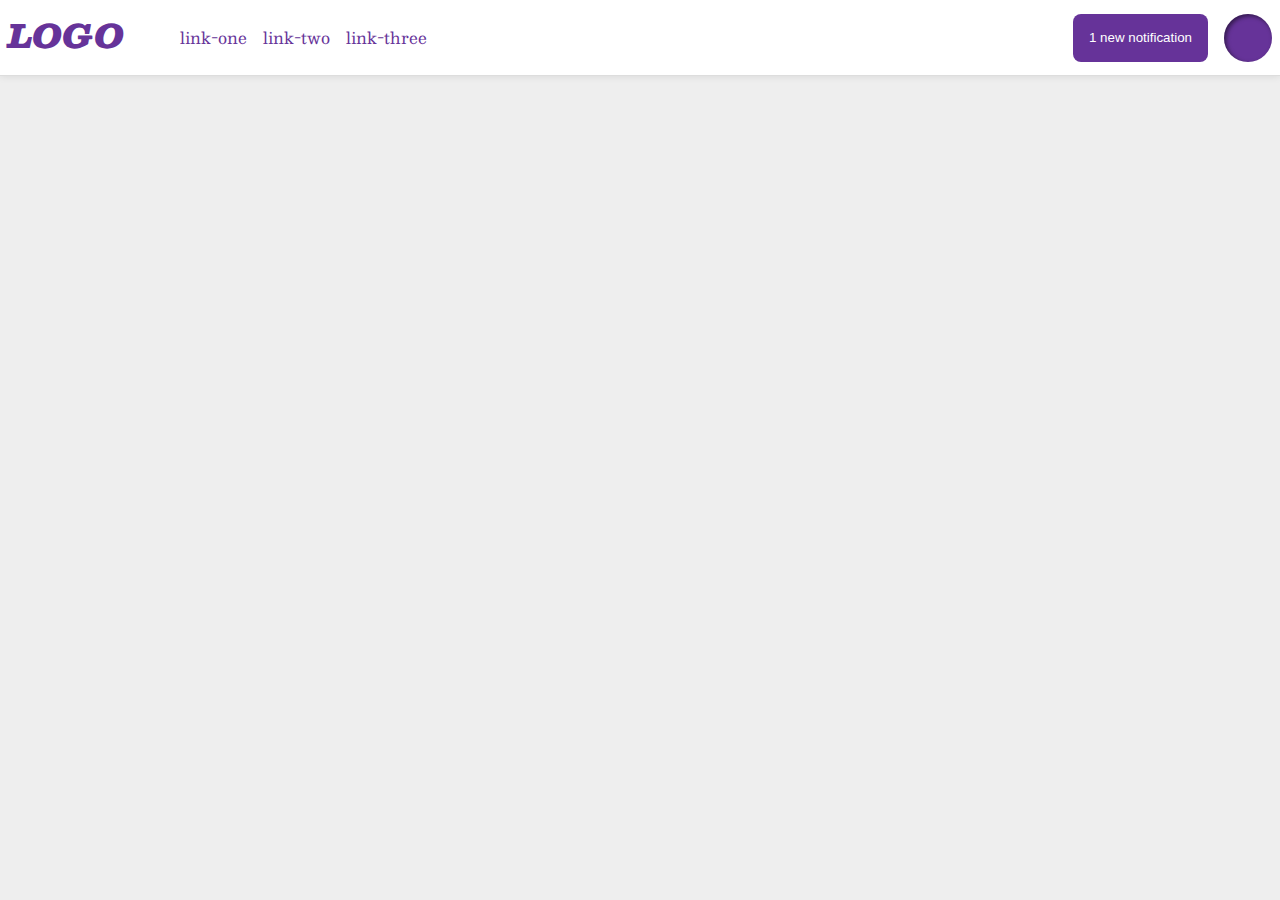
<file: flex/03-flex-header-2/index.html>
<!DOCTYPE html>
<html lang="en">
  <head>
    <meta charset="UTF-8" />
    <meta
      http-equiv="X-UA-Compatible"
      content="IE=edge" />
    <meta
      name="viewport"
      content="width=device-width, initial-scale=1.0" />
    <title>Flex Header 2</title>
    <link
      rel="stylesheet"
      href="style.css" />
  </head>
  <body>
    <div class="header">
      <div class="left">
        <div class="logo">LOGO</div>
        <ul class="links">
          <li><a href="google.com">link-one</a></li>
          <li><a href="google.com">link-two</a></li>
          <li><a href="google.com">link-three</a></li>
        </ul>
      </div>
      <div class="right">
        <button class="notifications">1 new notification</button>
        <div class="profile-image"></div>
      </div>
    </div>      
  </body>
</html>
</file>
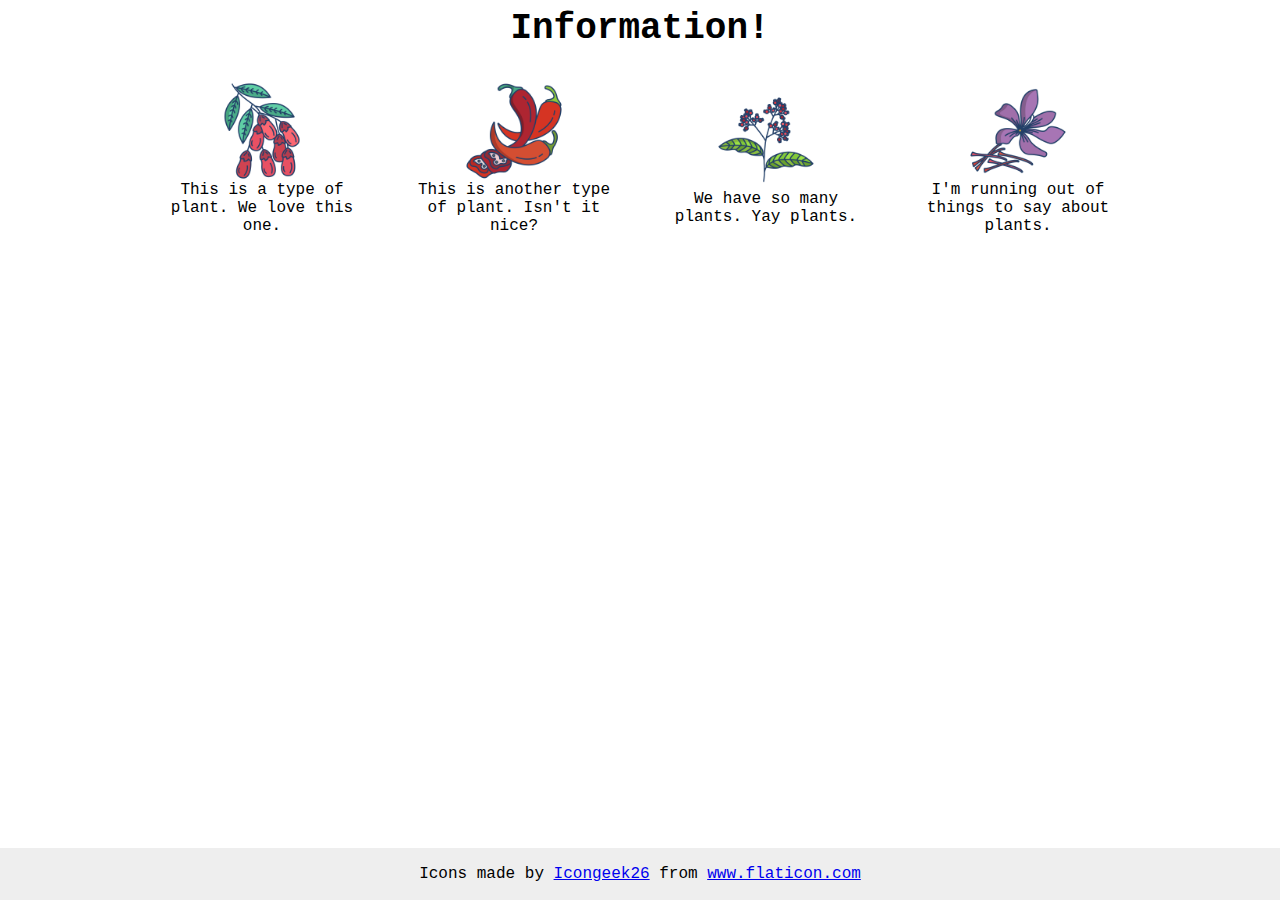
<file: flex/04-flex-information/index.html>
<!DOCTYPE html>
<html lang="en">
  <head>
    <meta charset="UTF-8" />
    <meta
      http-equiv="X-UA-Compatible"
      content="IE=edge" />
    <meta
      name="viewport"
      content="width=device-width, initial-scale=1.0" />
    <title>Information</title>
    <link
      rel="stylesheet"
      href="style.css" />
  </head>
  <body>
    <div class="title">Information!</div>
    <div class="container">
    <div class="item">
      <img
        src="./images/barberry.png"
        alt="barberry" />
      <div class="text">This is a type of plant. We love this one.</div>
    </div>
    <div class="item">
      <img
        src="./images/chilli.png"
        alt="chili" />
      <div class="text">This is another type of plant. Isn't it nice?</div>
    </div>
    <div class="item">
      <img
        src="./images/pepper.png"
        alt="pepper" />
      <div class="text">We have so many plants. Yay plants.</div>
    </div>
    <div class="item">
      <img
        src="./images/saffron.png"
        alt="saffron" />
      <div class="text">I'm running out of things to say about plants.</div>
    </div>
  </div>
    <!-- disregard this section, it's here to give attribution to the creator of these icons -->
    <div class="footer">
      <div>
        Icons made by
        <a
          href="https://www.flaticon.com/authors/icongeek26"
          title="Icongeek26"
          >Icongeek26</a
        >
        from
        <a
          href="https://www.flaticon.com/"
          title="Flaticon"
          >www.flaticon.com</a
        >
      </div>
    </div>
  </body>
</html>
</file>
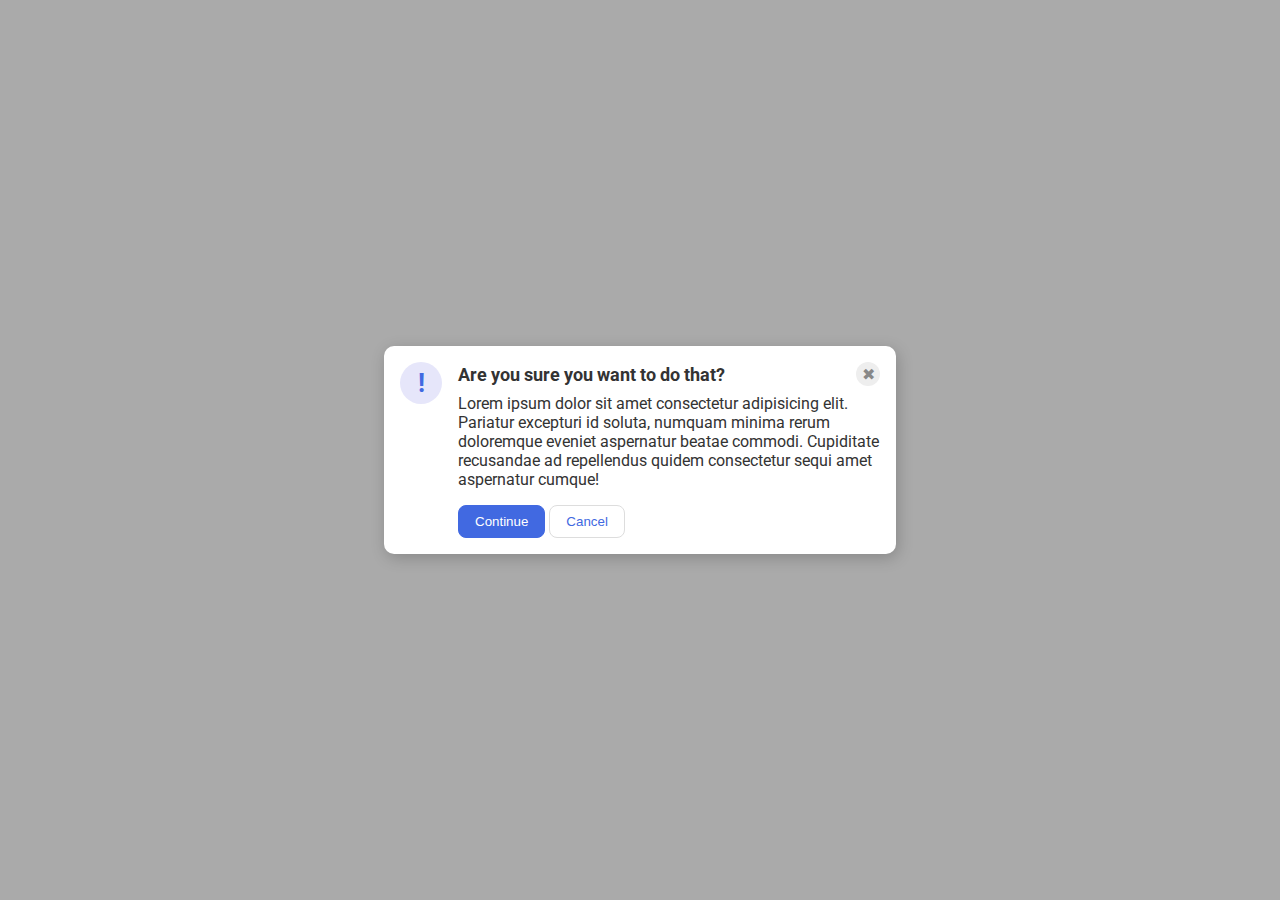
<file: flex/05-flex-modal/index.html>
<!DOCTYPE html>
<html lang="en">
  <head>
    <meta charset="UTF-8" />
    <meta
      http-equiv="X-UA-Compatible"
      content="IE=edge" />
    <meta
      name="viewport"
      content="width=device-width, initial-scale=1.0" />
    <link
      rel="stylesheet"
      href="style.css" />
    <title>Modal</title>
  </head>
  <body>
    <div class="modal">
      <div class="icon">!</div>
      <div class="top">
        <div class="header">Are you sure you want to do that?
        <div class="close-button">✖</div>
      </div>
      <div class="text">
      Lorem ipsum dolor sit amet consectetur adipisicing elit. Pariatur
      excepturi id soluta, numquam minima rerum doloremque eveniet aspernatur
      beatae commodi. Cupiditate recusandae ad repellendus quidem consectetur
      sequi amet aspernatur cumque!</div>

      <button class="continue">Continue</button>
      <button class="cancel">Cancel</button>
      </div>
    </div>
  </body>
</html>
</file>
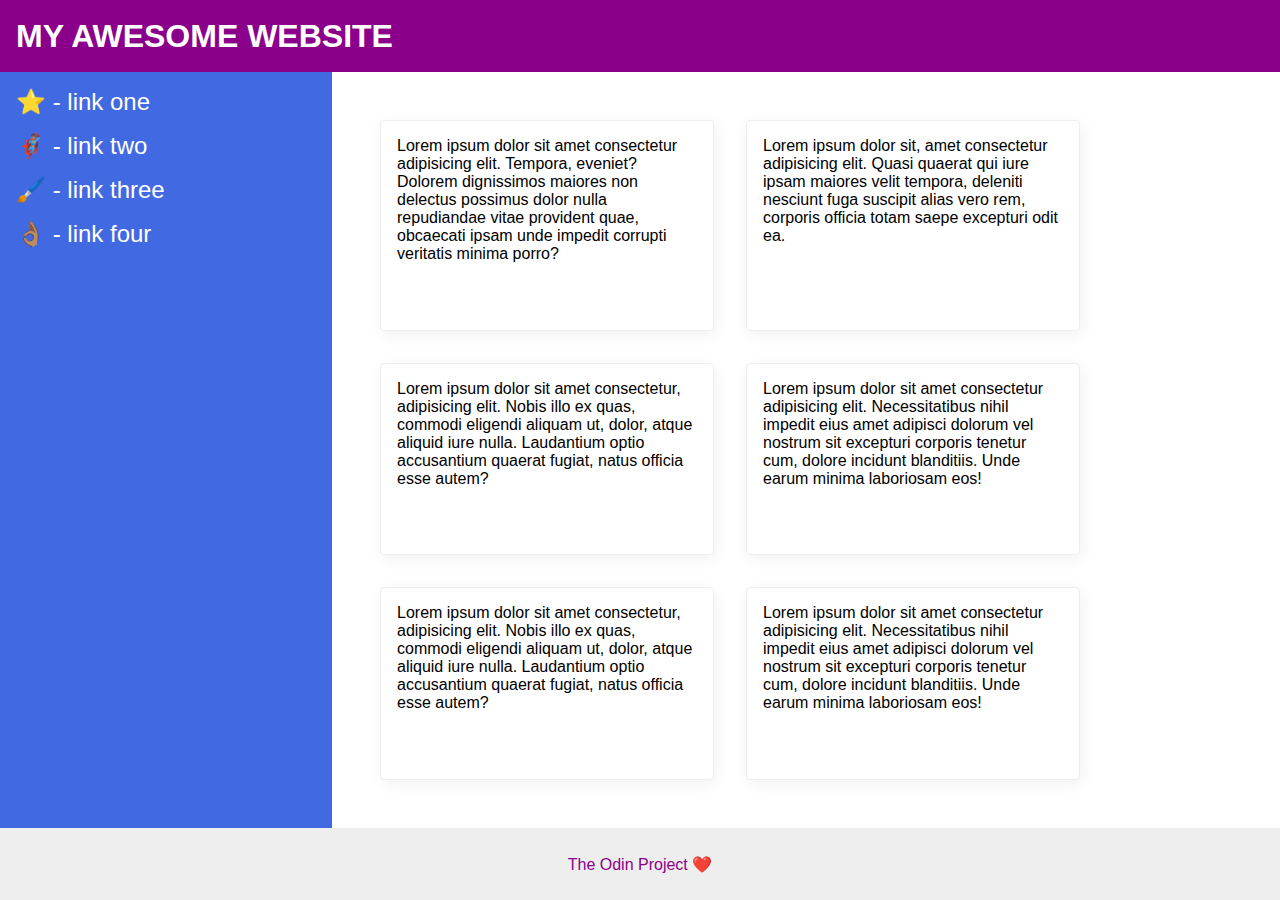
<file: flex/07-flex-layout-2/index.html>
<!DOCTYPE html>
<html lang="en">
  <head>
    <meta charset="UTF-8" />
    <meta
      http-equiv="X-UA-Compatible"
      content="IE=edge" />
    <meta
      name="viewport"
      content="width=device-width, initial-scale=1.0" />
    <title>The Holy Grail</title>
    <link
      rel="stylesheet"
      href="style.css" />
  </head>
  <body>
    <div class="header">MY AWESOME WEBSITE</div>
      <div class="content">
        <div class="sidebar">
          <ul>
            <li><a href="#">⭐ - link one</a></li>
            <li><a href="#">🦸🏽‍♂️ - link two</a></li>
            <li><a href="#">🖌️ - link three</a></li>
            <li><a href="#">👌🏽 - link four</a></li>
          </ul>
        </div>
        <div class="container">
          <div class="card">
            Lorem ipsum dolor sit amet consectetur adipisicing elit. Tempora,
            eveniet? Dolorem dignissimos maiores non delectus possimus dolor nulla
            repudiandae vitae provident quae, obcaecati ipsam unde impedit
            corrupti veritatis minima porro?
          </div>
          <div class="card">
            Lorem ipsum dolor sit, amet consectetur adipisicing elit. Quasi
            quaerat qui iure ipsam maiores velit tempora, deleniti nesciunt fuga
            suscipit alias vero rem, corporis officia totam saepe excepturi odit
            ea.
          </div>
          <div class="card">
            Lorem ipsum dolor sit amet consectetur, adipisicing elit. Nobis illo
            ex quas, commodi eligendi aliquam ut, dolor, atque aliquid iure nulla.
            Laudantium optio accusantium quaerat fugiat, natus officia esse autem?
          </div>
          <div class="card">
            Lorem ipsum dolor sit amet consectetur adipisicing elit.
            Necessitatibus nihil impedit eius amet adipisci dolorum vel nostrum
            sit excepturi corporis tenetur cum, dolore incidunt blanditiis. Unde
            earum minima laboriosam eos!
          </div>
          <div class="card">
            Lorem ipsum dolor sit amet consectetur, adipisicing elit. Nobis illo
            ex quas, commodi eligendi aliquam ut, dolor, atque aliquid iure nulla.
            Laudantium optio accusantium quaerat fugiat, natus officia esse autem?
          </div>
          <div class="card">
            Lorem ipsum dolor sit amet consectetur adipisicing elit.
            Necessitatibus nihil impedit eius amet adipisci dolorum vel nostrum
            sit excepturi corporis tenetur cum, dolore incidunt blanditiis. Unde
            earum minima laboriosam eos!
          </div>
        </div>
      </div>
    <div class="footer">The Odin Project ❤️</div>
  </body>
</html>
</file>
<file: flex/03-flex-header-2/style.css>
/* this is some magical font-importing.  
you'll learn about it later. */
@import url('https://fonts.googleapis.com/css2?family=Besley:ital,wght@0,400;1,900&display=swap');


body {
  margin: 0;
  background: #eee;
  font-family: Besley, serif;
  justify-content: space-between;
  align-items: center;
}

.header {
  display: flex;
  justify-content: space-between;
  align-items: center;
  padding: 8px;
  background: white;
  border-bottom: 1px solid #ddd;
  box-shadow: 0 0 8px rgba(0,0,0,.1);
}

.profile-image {
  background: rebeccapurple;
  box-shadow: inset 2px 2px 4px rgba(0,0,0,.5);
  border-radius: 50%;
  width: 48px;
  height: 48px;
}

.logo {
  color: rebeccapurple;
  font-size: 32px;
  font-weight: 900;
  font-style: italic;
}

.left {
  display: flex;
  gap: 16px;
}

.right {
  display: flex;
  gap: 16px;
  }

button {
  border: none;
  border-radius: 8px;
  background: rebeccapurple;
  color: white;
  padding: 8px 16px;
}

a {
  /* this removes the line under our links */
  text-decoration: none;
  color: rebeccapurple;
}

ul {
  display: flex;
  gap: 16px;
  list-style-type: none;
}
</file>
<file: flex/04-flex-information/style.css>
body {
  font-family: "Courier New", Courier, monospace;
  /* text-align: center  would also cut it for this exercise rather than repeating it in each txt elm*/
}

img {
  width: 100px;
  height: 100px;
}

div {
  justify-content: center;
  align-items: center;
}

.container {
  display: flex;
  gap: 52px;

}

.item {  
  display: flex;
  flex-direction: column;
  max-width: 200px;
}

.text {
  display: flex;
  text-align: center;
}

.title {
  text-align: center;
  font-size: 36px;
  font-weight: 900;
  margin-bottom: 32px;
}

/* do not edit this footer */
.footer {
  position: fixed;
  bottom: 0;
  left: 0;
  right: 0;
  height: 52px;
  display: flex;
  align-items: center;
  justify-content: center;
  background: #eee;
}
</file>
<file: flex/05-flex-modal/style.css>
@import url('https://fonts.googleapis.com/css2?family=Roboto:wght@400;700&display=swap');

html, body {
  height: 100%;
}

body {
  font-family: Roboto, sans-serif;
  margin: 0;
  background: #aaa;
  color: #333;
  /* I'll give you this one for free lol */
  display: flex;
  align-items: center;
  justify-content: center;
}

.modal {
  background: white;
  width: 480px;
  border-radius: 10px;
  box-shadow: 2px 4px 16px rgba(0,0,0,.2);
  display: flex;
  gap: 16px;
  padding: 16px;
}

.text {
  margin-bottom: 16px;
}

.header {
  display: flex;
  align-items: center;
  justify-content: space-between;
  font-size: 18px;
  font-weight: bold;
  margin-bottom: 8px;
}

.icon {
  color: royalblue;
  font-size: 26px;
  font-weight: 700;
  background: lavender;
  width: 42px;
  height: 42px;
  border-radius: 50%;
  display: flex;
  align-items: center;
  justify-content: center;
  flex-shrink: 0; 
}

.close-button {
  background: #eee;
  border-radius: 50%;
  color: #888;
  font-weight: 400;
  font-size: 16px;
  height: 24px;
  width: 24px;
  display: flex;
  align-items: center;
  justify-content: center;
}

button {
  padding: 8px 16px;
  border-radius: 8px;
}

button.continue {
  background: royalblue;
  border: 1px solid royalblue;
  color: white;
}

button.cancel {
  background: white;
  border: 1px solid #ddd;
  color: royalblue;
}
</file>
<file: flex/07-flex-layout-2/style.css>
body {
  font-family: -apple-system, BlinkMacSystemFont, 'Segoe UI', Roboto, Oxygen, Ubuntu, Cantarell, 'Open Sans', 'Helvetica Neue', sans-serif;
  margin: 0;
  min-height: 100vh;
  display: flex;
  flex-direction: column;
}

.header {
  display: flex;
  height: 72px;
  font-size: 32px;
  font-weight: 900;
  background: darkmagenta;
  color: white;
  align-items: center;
  padding-left: 16px;
}

.footer {
  display: flex;
  height: 72px;
  background: #eee;
  color: darkmagenta;
  justify-content: center;
  align-items: center;
}

.content {
  flex: 1;
  display: flex;
}

.sidebar {
  width: 300px;
  background: royalblue;
  flex-shrink: 0;
  padding: 16px;
}

a {
  text-decoration: none;
  font-size: 24px;
  color: white;
}

ul {
  margin: 0;
  padding: 0;
  list-style-type: none;
}

li {
  margin-bottom: 16px;
}


.container {
  display: flex;
  padding: 32px;
  flex-wrap: wrap;
}


.card {
  border: 1px solid #eee;
  box-shadow: 2px 4px 16px rgba(0,0,0,.06);
  border-radius: 4px;
  width: 300px;
  padding: 16px;
  margin: 16px;
}
</file>
